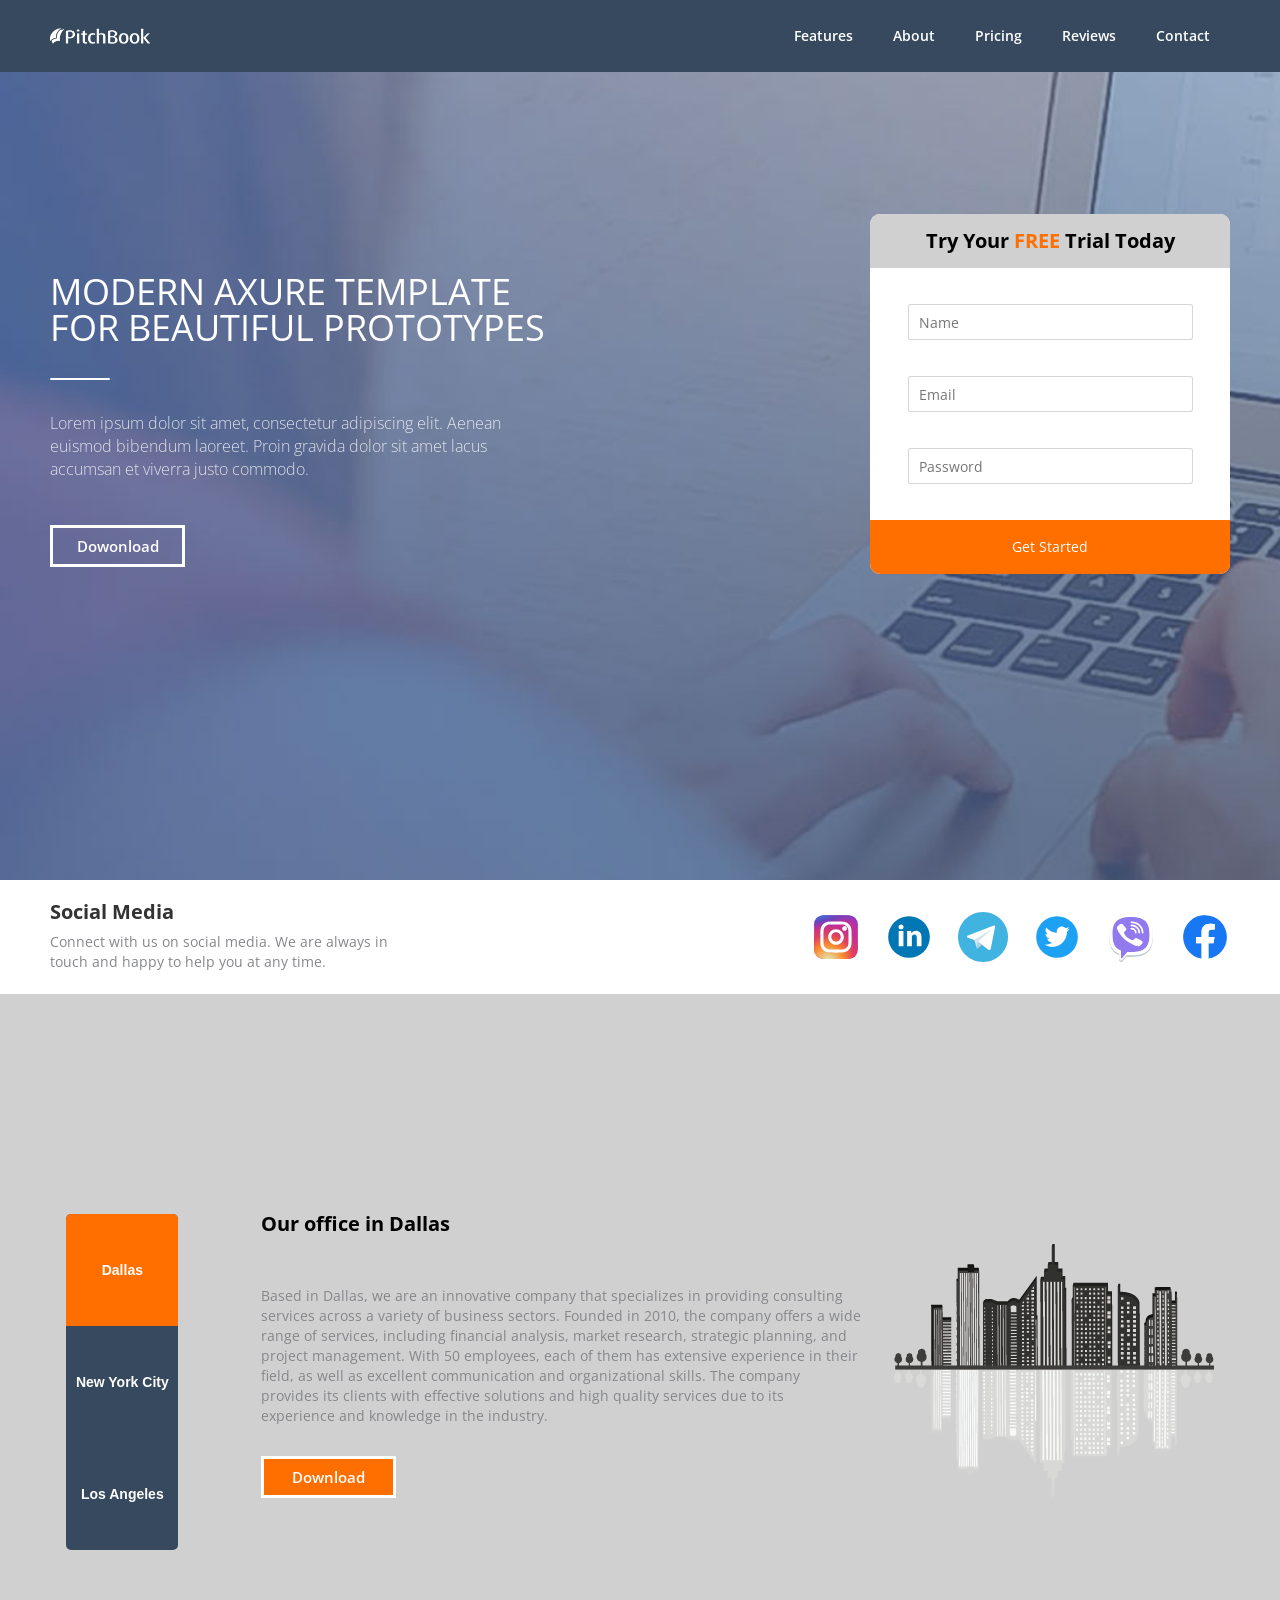
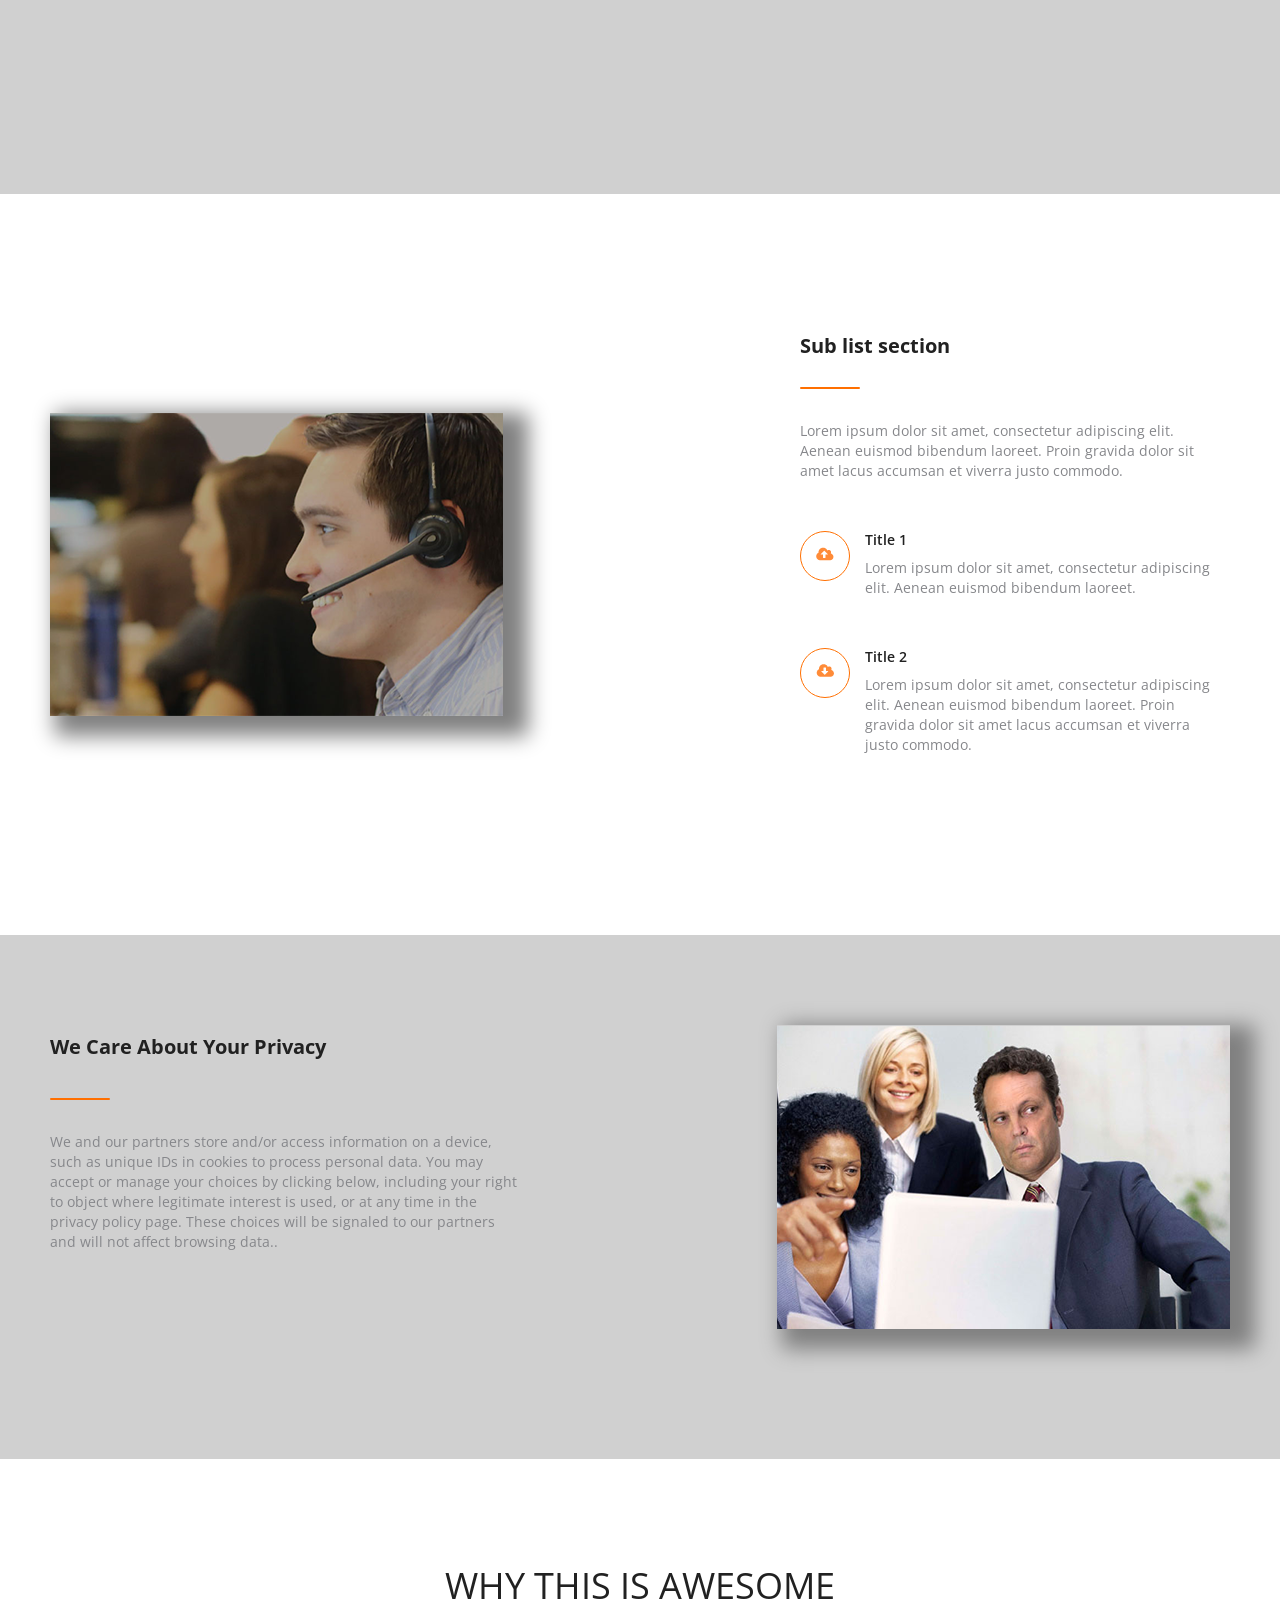
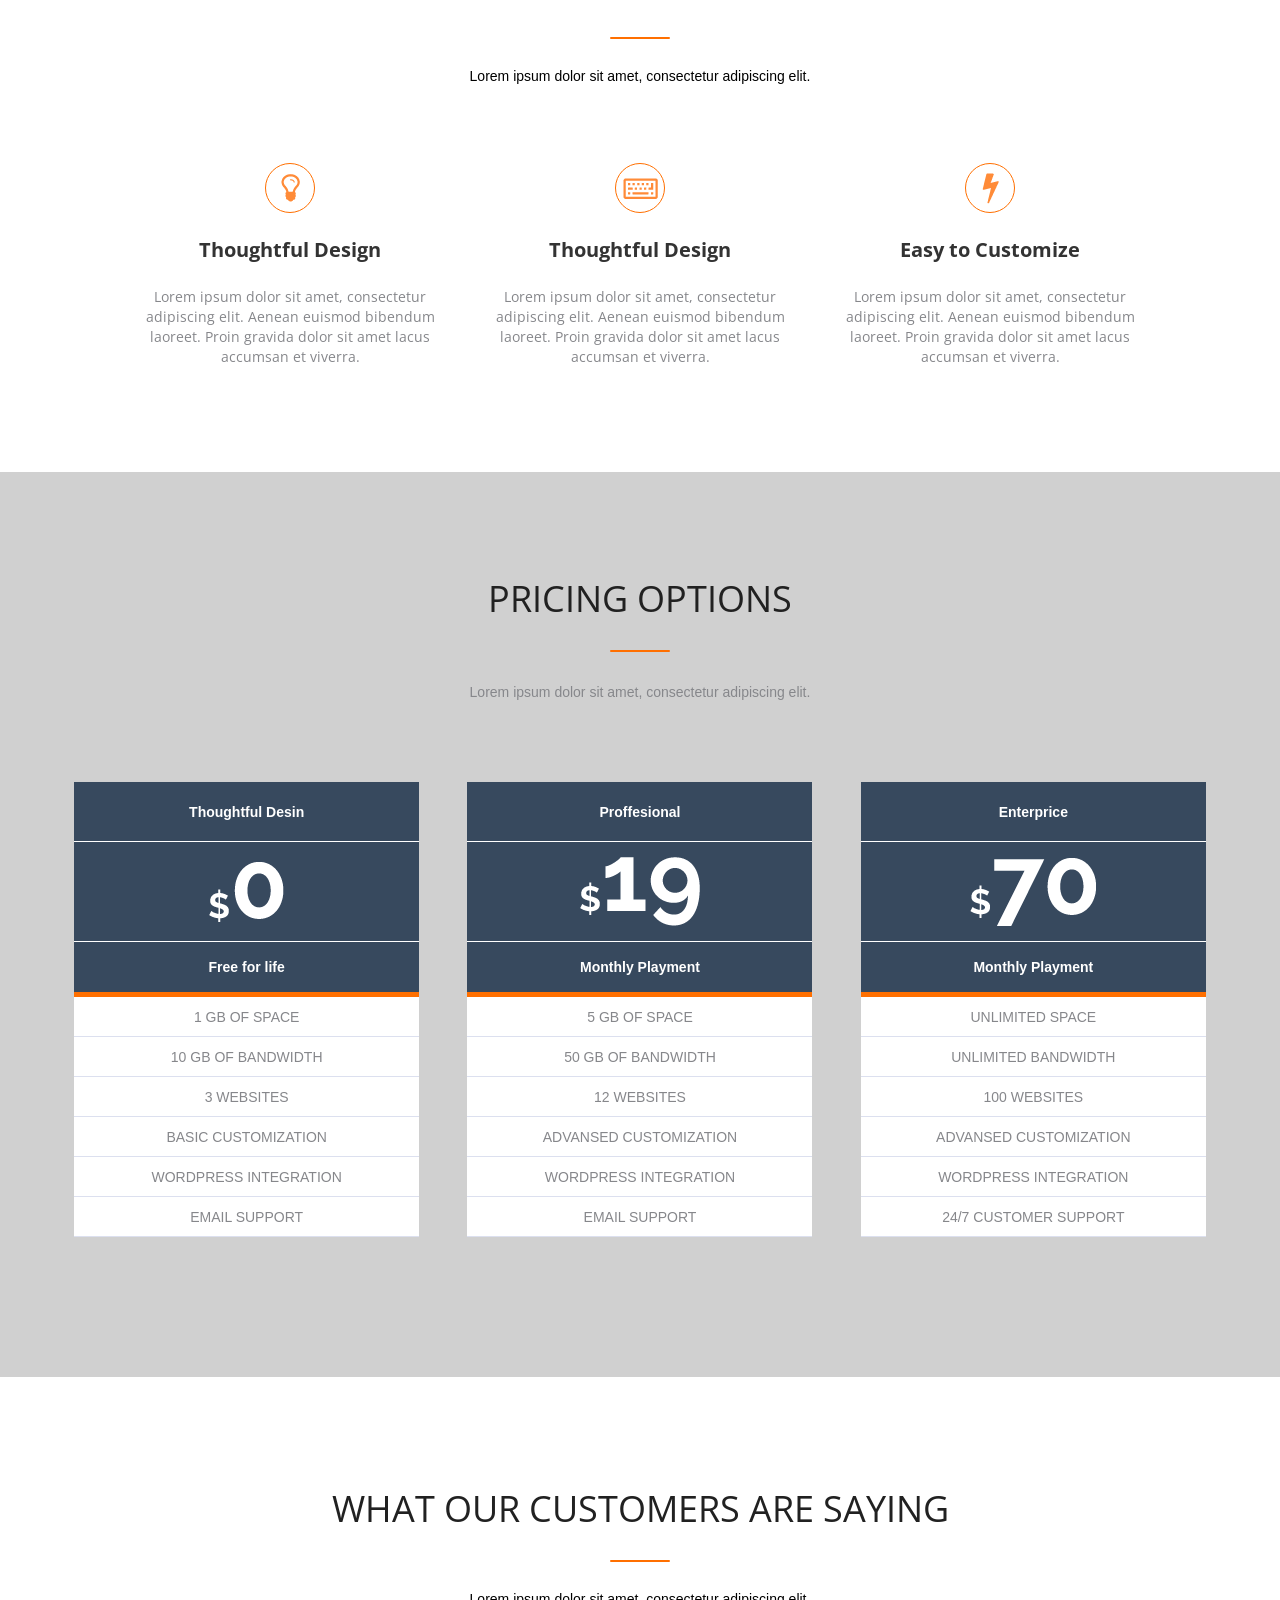
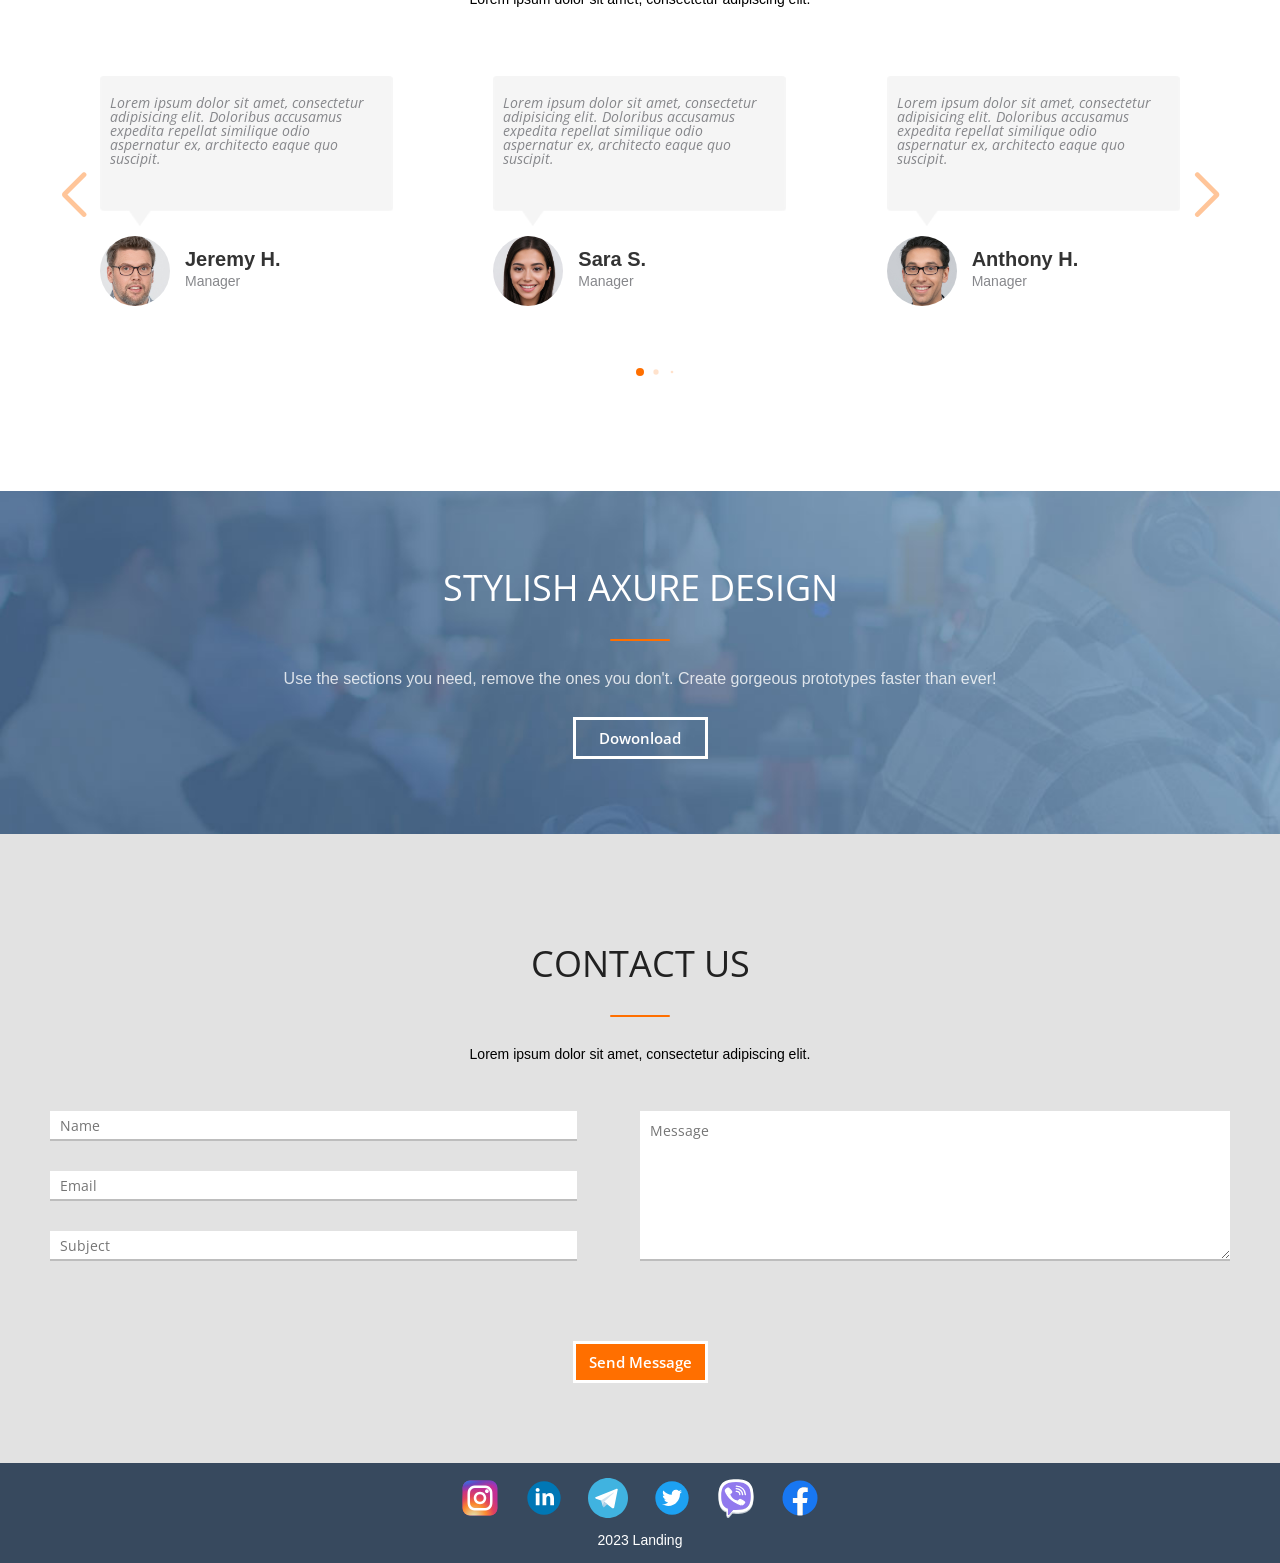
<file: index.html>
<!DOCTYPE html>
<html lang="en">

<head>
  <meta charset="UTF-8">
  <meta http-equiv="X-UA-Compatible" content="IE=edge">
  <meta name="viewport" content="width=device-width, initial-scale=1.0">
  <link rel="stylesheet" href="https://cdn.jsdelivr.net/npm/swiper@8/swiper-bundle.min.css" />
  <link rel="stylesheet" href="css/style.css">
  <title> My landing</title>
</head>


<body>

  <div class="wrapper">
    <div class="content">
      <header class="header">
        <div class="container">
          <div class="header__body">
            <a href="#" class="header__logo">
              <img src="/assets/img/logo@1.5x.png
              " alt="">
            </a>
            <div class="header__burger">
              <span></span>
            </div>
            <nav class="header__menu">
              <ul class="header__list">
                <li>
                  <a href="#features" class="header__link">Features</a>
                </li>
                <li>
                  <a href="#about" class="header__link">About</a>
                </li>
                <li>
                  <a href="#pricing" class="header__link">Pricing</a>
                </li>
                <li>
                  <a href="#reviews" class="header__link">Reviews</a>
                </li>
                <li>
                  <a href="#contact" class="header__link">Contact</a>
                </li>
              </ul>
            </nav>
          </div>
        </div>
      </header>

      <!-- Block 1 inaformation-block -->

      <div class="information-block">
        <div class="container">
          <div class="information-block__row">
            <div class="information-block__box hide-anime">
              <h1 class="information-block__title">MODERN AXURE TEMPLATE
                FOR BEAUTIFUL PROTOTYPES</h1>
              <p class="information-block__line line "></p>
              <p class="information-block__text ">
                Lorem ipsum dolor sit amet, consectetur adipiscing elit. Aenean
                euismod bibendum laoreet. Proin gravida dolor sit amet lacus
                accumsan et viverra justo commodo.</p>
              <div class="information-block__button button">
                <a href="">Dowonload</a>
              </div>
            </div>

            <form class="form-registration hide-anime" action="">
              <h2 class="form-registration__title">Try Your <span>FREE</span> Trial Today</h2>
              <div class="form-registration__group">
                <input type="text" placeholder="Name">
              </div>
              <div class="form-registration__group">
                <input type="text" placeholder="Email">
              </div>
              <div class="form-registration__group">
                <input type="text" placeholder="Password">
              </div>
              <div class="form-registration__button ">
                <a href="">Get Started</a>
              </div>
            </form>

          </div>
        </div>
      </div>


      <!-- Block 2 Social -->

      <div class="social">
        <div class="container">
          <div class="social-block__row">
            <div class="social-block__content hide-anime">
              <h3 class="social-block__title">Social Media</h3>
              <p class="social-block__text">Connect with us on social media. We are always in touch and happy to
                help
                you at any time.</p>
            </div>
            <div class="social-block__icons hide-anime">
              <a class="social-icons__item hide-anime" href=""><img src="assets/img/instagram__01.svg" alt=""></a>
              <a class="social-icons__item hide-anime" href=""><img src="assets/img/linkedin__02.svg" alt=""></a>
              <a class="social-icons__item  hide-anime" href=""><img src="assets/img/telegram__03.svg" alt=""></a>
              <a class="social-icons__item  hide-anime" href=""><img src="assets/img/twitter__04.svg" alt=""></a>
              <a class="social-icons__item  hide-anime" href=""><img src="assets/img/viber__05.svg" alt=""></a>
              <a class="social-icons__item  hide-anime" href=""><img src="assets/img/facebook__06.svg" alt=""></a>
            </div>
          </div>
        </div>
      </div>

      <main>
        <section class="tabs " id="features">
          <div class="container">
            <div class="tabs__row">

              <div class="tabs-switches ">
                <ul class="tabs-switches__list hide-anime">
                  <li data-tab="tab-1" class="tabs-switches__item">Dallas</li>
                  <li data-tab="tab-2" class="tabs-switches__item ">New York City</li>
                  <li data-tab="tab-3" class="tabs-switches__item">Los Angeles</li>
                </ul>
              </div>

              <div id="tab-1" class="tabs-content hide-anime">
                <h3 class="tabs-content__title">Our office in Dallas </h3>
                <p class="tabs-content__text">Based in Dallas, we are an innovative company that specializes in
                  providing consulting services across a variety of business sectors. Founded in 2010, the company
                  offers a wide range of services, including financial analysis, market research, strategic planning,
                  and project management.

                  With 50 employees, each of them has extensive experience in their field, as well as excellent
                  communication and organizational skills. The company provides its clients with effective solutions and
                  high quality services due to its experience and knowledge in the industry.
                </p>
                <div class="tabs-content__button button">Download</div>
              </div>

              <div id="tab-2" class="tabs-content hide-anime  hidden">
                <h3 class="tabs-content__title">Our office in New York City</h3>
                <p class="tabs-content__text">Our New York office is a leading provider of consulting services across a
                  variety of business sectors. Founded in 2012, the company has many years of experience in providing
                  financial analysis, market research, strategic planning and project management services.
                  The company has 100 highly qualified employees from various business sectors, each of whom has
                  extensive experience and knowledge in their field. The company provides its clients with effective and
                  innovative solutions due to the high level of expertise and knowledge of its team.

                  Our company also has a large portfolio of clients, which includes both small and large businesses in
                  various industries such as technology, pharmaceuticals, energy, etc. The company has a good reputation
                  among its clients and peers in the industry, due to its experience and high quality of services.</p>
                <div class="tabs-content__button button">Download</div>
              </div>

              <div id="tab-3" class="tabs-content hide-anime    hidden">
                <h3 class="tabs-content__title">Our office in Los Angeles</h3>
                <p class="tabs-content__text">Based in Los Angeles, we are a leading provider of marketing consulting
                  and market research services. With its experience and professional approach, the company helps clients
                  around the world develop and implement marketing strategies that help them increase profits and
                  improve their competitiveness.


                  The team of the representative office consists of about 150 employees, each of whom has in-depth
                  knowledge of marketing and market research, as well as significant experience in working with various
                  business sectors. In addition, the company has modern tools and technologies for market research and
                  data analysis, which allows it to provide high quality services and thorough data processing for each
                  client.</p>
                <div class="tabs-content__button button">Download</div>
              </div>

              <div class="tabs__image"><img src="/assets/img/image_city.png" alt=""></div>
            </div>
          </div>
        </section>

        <!-- Block 3 About -->

        <section class="about" id="about">
          <div class="container">
            <div class="about__row">
              <img class="about__image" src="/assets/img/about_image.png" alt="">
              <div class="about-content">
                <div class="about-content__info hide-anime">
                  <h3 class="content-info__label">Sub list section</h3>
                  <p class="content-info__line line"></p>
                  <p class="content-info__text">Lorem ipsum dolor sit amet, consectetur adipiscing elit. Aenean
                    euismod bibendum laoreet. Proin gravida dolor sit amet lacus
                    accumsan et viverra justo commodo.</p>

                  <div class="about-box">
                    <div class="about-box__image"><img src="/assets/img/about_up.png" alt=""></div>
                    <div class="about-box__element">
                      <p class="element__label">Title 1</p>
                      <p class="element__text">Lorem ipsum dolor sit amet, consectetur adipiscing elit.
                        Aenean euismod bibendum laoreet.</p>
                    </div>
                  </div>

                  <div class="about-box">
                    <div class="about-box__image"><img src="/assets/img/about_down.png" alt=""></div>
                    <div class="about-box__element">
                      <p class="element__label">Title 2</p>
                      <p class="element__text">Lorem ipsum dolor sit amet, consectetur adipiscing elit.
                        Aenean euismod bibendum laoreet. Proin gravida dolor
                        sit amet lacus accumsan et viverra justo commodo.
                      </p>
                    </div>
                  </div>
                </div>
              </div>
            </div>
          </div>

          <!-- Block 4 Privacy -->

          <div class="privacy">
            <div class="container">
              <div class="privacy__row">
                <div class="privacy-content hide-anime">
                  <h3 class="content__title">We Care About Your Privacy</h3>
                  <p class="content__line line"></p>
                  <p class="content__text">We and our partners store and/or access information on a device, such
                    as unique IDs in cookies to process personal data. You may accept or manage your choices by clicking
                    below, including your right to object where legitimate interest is used, or at any time in the
                    privacy policy page. These choices will be signaled to our partners and will not affect browsing
                    data..</p>
                </div>
                <img class="privacy__image " src="/assets/img/privacy__image.png" alt="">
              </div>
            </div>
          </div>

          <!-- Block 5 Awesome -->

          <div class="awesome">
            <div class="container">

              <div class="awesome__header head hide-anime ">
                <h2 class="awesome__title title">WHY THIS IS AWESOME</h2>
                <p class="awesome__line line"></p>
                <p class="awesome__text">Lorem ipsum dolor sit amet, consectetur adipiscing elit.</p>
              </div>

              <div class="awesome__row">

                <div class="awesome__column">
                  <div class="item-awesome">
                    <div class="item-awesome__icon"><img src="/assets/img/awesome_lamp_01.png" alt=""></div>
                    <h2 class="item-awesome__title">Thoughtful Design</h2>
                    <p class="item-awesome__text">Lorem ipsum dolor sit amet, consectetur adipiscing
                      elit. Aenean euismod bibendum laoreet. Proin gravida
                      dolor sit amet lacus accumsan et viverra.</p>
                  </div>
                </div>

                <div class="awesome__column">
                  <div class="item-awesome">
                    <div class="item-awesome__icon"><img src="/assets/img/awesome_keyboard_02.png" alt=""></div>

                    <h2 class="item-awesome__title">Thoughtful Design</h2>
                    <p class="item-awesome__text">Lorem ipsum dolor sit amet, consectetur adipiscing
                      elit. Aenean euismod bibendum laoreet. Proin gravida
                      dolor sit amet lacus accumsan et viverra.</p>
                  </div>
                </div>

                <div class="awesome__column">
                  <div class="item-awesome">
                    <div class="item-awesome__icon"><img src="/assets/img/awesome_zipper_03.png" alt=""></div>
                    <h2 class="item-awesome__title">Easy to Customize</h2>
                    <p class="item-awesome__text">Lorem ipsum dolor sit amet, consectetur adipiscing
                      elit. Aenean euismod bibendum laoreet. Proin gravida
                      dolor sit amet lacus accumsan et viverra.</p>
                  </div>
                </div>
              </div>
            </div>
          </div>

          <!-- Block 6 Pricing -->

          <section id="pricing">
            <div class="pricing">
              <div class="container">

                <div class="pricing__header head hide-anime">
                  <h2 class="pricing__title title">PRICING OPTIONS</h2>
                  <p class="pricing__line line "></p>
                  <p class="pricing__text">Lorem ipsum dolor sit amet, consectetur adipiscing elit.</p>
                </div>

                <div class="pricing__row">

                  <div class="pricing__column">
                    <div class="item-pricing">
                      <h2 class="item-pricing__title">Thoughtful Desin</h2>
                      <div class="item-pricing__icon"><img src="/assets/img/prising_01.png" alt=""></div>
                      <p class="item-pricing__label">Free for life</p>
                      <p class="item-pricing__sublabel">OUR MOST POPULAR</p>
                      <ul class="item-pricing__list">
                        <li>1 gb of space</li>
                        <li>10 gb of bandwidth</li>
                        <li>3 websites</li>
                        <li>Basic Customization</li>
                        <li>wordpress integration</li>
                        <li>email support</li>
                      </ul>
                    </div>
                  </div>

                  <div class="pricing__column">
                    <div class="item-pricing">
                      <h2 class="item-pricing__title">Proffesional</h2>
                      <div class="item-pricing__icon"><img src="/assets/img/pricing_02.png" alt=""></div>
                      <p class="item-pricing__label">Monthly Playment</p>
                      <p class="item-pricing__sublabel">OUR MOST POPULAR</p>
                      <ul class="item-pricing__list">
                        <li>5 gb of space</li>
                        <li>50 gb of bandwidth</li>
                        <li>12 websites</li>
                        <li>Advansed Customization</li>
                        <li>wordpress integration</li>
                        <li>email support</li>
                      </ul>
                    </div>
                  </div>

                  <div class="pricing__column">
                    <div class="item-pricing">
                      <h2 class="item-pricing__title">Enterprice</h2>
                      <div class="item-pricing__icon"><img src="/assets/img/pricing_03.png" alt=""></div>
                      <p class="item-pricing__label">Monthly Playment</p>
                      <p class="item-pricing__sublabel">OUR MOST POPULAR</p>
                      <ul class="item-pricing__list">
                        <li>unlimited space</li>
                        <li>unlimited bandwidth</li>
                        <li>100 websites</li>
                        <li>Advansed Customization</li>
                        <li>wordpress integration</li>
                        <li>24/7 customer support</li>
                      </ul>
                    </div>
                  </div>

                </div>
              </div>
            </div>

          </section>


          <!-- Block 7 Customers -->
          <section id="reviews">
            <div class="customers">
              <div class="container">
                <div class="customers__header head hide-anime">
                  <h2 class="customers__title title">WHAT OUR CUSTOMERS ARE SAYING</h2>
                  <p class="customers__line line "></p>
                  <p class="customers__text">Lorem ipsum dolor sit amet, consectetur adipiscing elit.</p>
                </div>
                <!-- Slider main container -->
                <div class="swiper">
                  <!-- Additional required wrapper -->
                  <div class="swiper-wrapper">
                    <!-- Slides -->
                    <div class="swiper-slide">

                      <!-- Slider 1 -->

                      <div class="customers__column">
                        <div class="item-customers">
                          <p class="item-customers__label">Lorem ipsum dolor sit amet,
                            consectetur adipisicing elit. Doloribus
                            accusamus expedita repellat similique
                            odio aspernatur ex, architecto eaque
                            quo suscipit.</p>
                          <div class="customers-info">
                            <div class="customers-info__icon"><img src="/assets/img/men_1.jpg" alt=""></div>
                            <ul class="customers-about">
                              <li class="customers-about__name">Jeremy H.</li>
                              <li class="customers-about__proffesion">Manager</li>
                            </ul>
                          </div>
                        </div>
                      </div>

                    </div>

                    <!-- Slider 2 -->

                    <div class="swiper-slide">

                      <div class="customers__column">
                        <div class="item-customers">
                          <p class="item-customers__label">Lorem ipsum dolor sit amet,
                            consectetur adipisicing elit. Doloribus
                            accusamus expedita repellat similique
                            odio aspernatur ex, architecto eaque
                            quo suscipit.</p>
                          <div class="customers-info">
                            <div class="customers-info__icon"><img src="/assets/img/women_1.jpg" alt=""></div>
                            <ul class="customers-about">
                              <li class="customers-about__name">Sara S.</li>
                              <li class="customers-about__proffesion">Manager</li>
                            </ul>
                          </div>
                        </div>
                      </div>

                    </div>

                    <!-- Slider 3 -->

                    <div class="swiper-slide">
                      <div class="customers__column">
                        <div class="item-customers">
                          <p class="item-customers__label">Lorem ipsum dolor sit amet,
                            consectetur adipisicing elit. Doloribus
                            accusamus expedita repellat similique
                            odio aspernatur ex, architecto eaque
                            quo suscipit.
                          </p>
                          <div class="customers-info">
                            <div class="customers-info__icon"><img src="/assets/img/men_2.jpg" alt=""></div>
                            <ul class="customers-about">
                              <li class="customers-about__name">Anthony H.</li>
                              <li class="customers-about__proffesion">Manager</li>
                            </ul>
                          </div>
                        </div>
                      </div>
                    </div>

                    <!-- Slider 4 -->
                    <div class="swiper-slide">
                      <div class="customers__column">
                        <div class="item-customers">
                          <p class="item-customers__label">Lorem ipsum dolor sit amet,
                            consectetur adipisicing elit. Doloribus
                            accusamus expedita repellat similique
                            odio aspernatur ex, architecto eaque
                            quo suscipit.</p>
                          <div class="customers-info">
                            <div class="customers-info__icon"><img src="/assets/img/women_2.jpg" alt=""></div>
                            <ul class="customers-about">
                              <li class="customers-about__name">Anna M.</li>
                              <li class="customers-about__proffesion">Manager</li>
                            </ul>
                          </div>
                        </div>
                      </div>
                    </div>

                  </div>
                  <!-- If we need pagination -->
                  <div class="swiper-pagination"></div>

                  <!-- If we need navigation buttons -->
                  <div class="swiper-button-prev"></div>
                  <div class="swiper-button-next"></div>

                  <!-- If we need scrollbar -->
                  <!-- !!Скролл отключен -->
                  <!-- <div class="swiper-scrollbar"></div> -->
                </div>

              </div>
            </div>

            <!-- Block 9 Stylish -->
            <div class="stylish">

              <div class="container">
                <div class="stylish__header head hide-anime">
                  <h2 class="stylish__title title">STYLISH AXURE DESIGN</h2>
                  <p class="stylish__line line "></p>
                  <p class="stylish__text">Use the sections you need, remove the ones you don't. Create gorgeous
                    prototypes faster than ever!</p>
                </div>
                <div class="stylish__button button">
                  <a href="">Dowonload</a>
                </div>

              </div>
            </div>
          </section>

          <!--Block 10 Contact-->

          <section id="contact">

            <div class="contact">
              <div class="container">
                <div class="contact__header head hide-anime">
                  <h2 class="contact__title title">CONTACT US</h2>
                  <p class="contact__line line "></p>
                  <p class="contact__text">Lorem ipsum dolor sit amet, consectetur adipiscing elit.</p>
                </div>
                <div class="rewiews">
                  <div class="rewiews__row">

                    <form class="rewiews-registration" action="">
                      <div class="rewiews-registration__group"><input type="text" placeholder="Name"></div>
                      <div class="rewiews-registration__group"><input type="text" placeholder="Email"></div>
                      <div class="rewiews-registration__group"><input type="text" placeholder="Subject"></div>
                    </form>

                    <textarea class="reviews__message" name="" placeholder="Message"></textarea>

                  </div>
                </div>
                <div class="contact__button button">
                  <a href="">Send Message</a>
                </div>
              </div>
            </div>
          </section>
      </main>

      <!-- content -->
    </div>

    <!-- Footer -->
    <footer class="footer">
      <div class="footer__row">
        <div class="footer-icons hide-anime">
          <a class="footer-icons__item" href=""><img src="assets/img/instagram__01.svg" alt=""></a>
          <a class="footer-icons__item" href=""><img src="assets/img/linkedin__02.svg" alt=""></a>
          <a class="footer-icons__item" href=""><img src="assets/img/telegram__03.svg" alt=""></a>
          <a class="footer-icons__item" href=""><img src="assets/img/twitter__04.svg" alt=""></a>
          <a class="footer-icons__item" href=""><img src="assets/img/viber__05.svg" alt=""></a>
          <a class="footer-icons__item" href=""><img src="assets/img/facebook__06.svg" alt=""></a>
        </div>

      </div>
      <div class="footer__text">
        <span>2023 Landing</span>
      </div>

    </footer>
    <!-- Wrapper -->
  </div>

  <script src="https://cdn.jsdelivr.net/npm/swiper@8/swiper-bundle.min.js"></script>
  <script src="jquery.js"></script>
  <script src="app.js"></script>

</body>

</html>
</file>
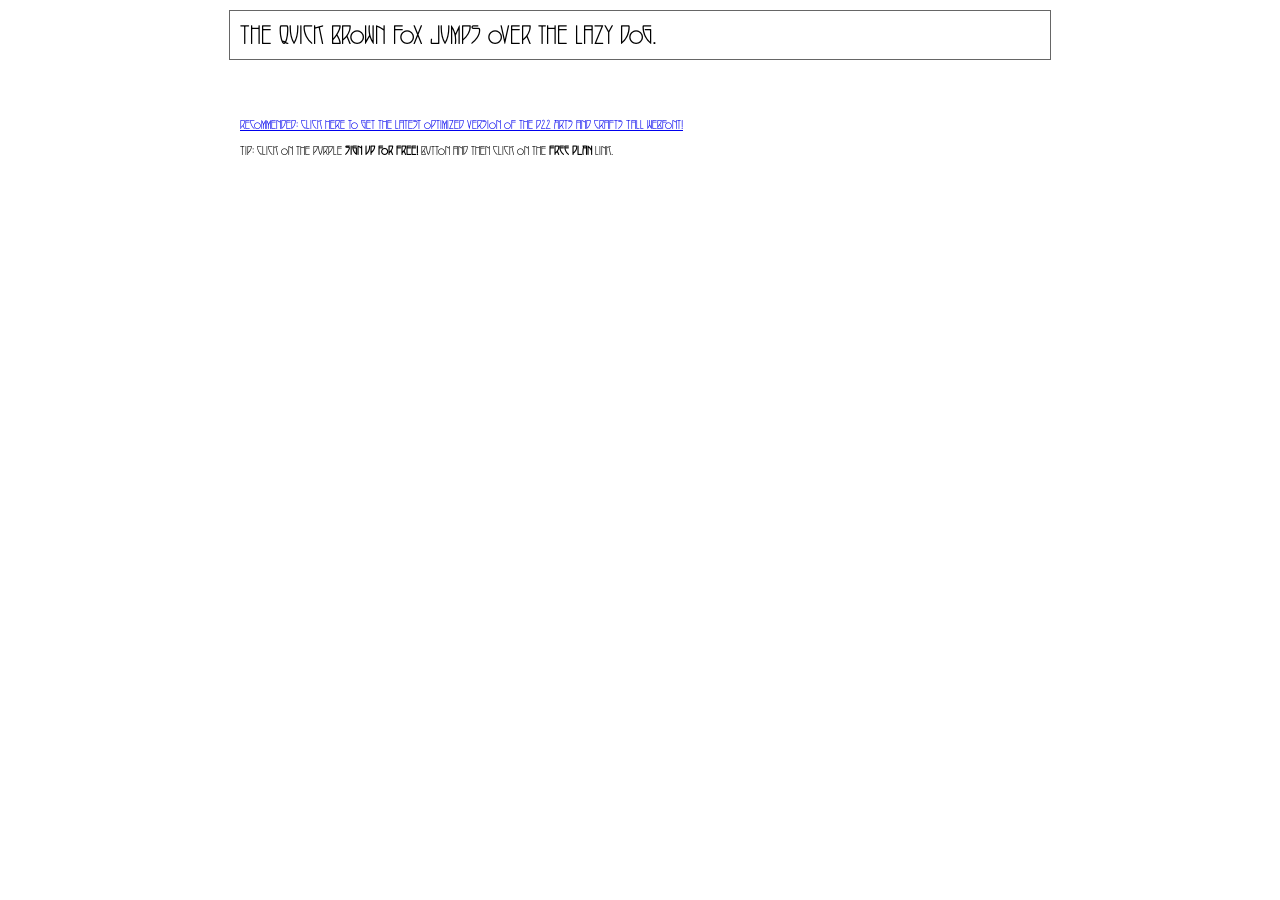
<file: fonts/P22 Arts and Crafts Tall/demo.html>
<!DOCTYPE html PUBLIC "-//W3C//DTD XHTML 1.0 Transitional//EN" "http://www.w3.org/TR/xhtml1/DTD/xhtml1-transitional.dtd">
<html xmlns="http://www.w3.org/1999/xhtml">
<head>
	<meta http-equiv="Content-Type" content="text/html; charset=utf-8" />
	<title>@font-face Demo</title>
	<link rel="stylesheet" href="fonts.css" type="text/css" charset="utf-8" />
	<style type="text/css">
	body {
		background-color:white;
		font-family:Verdana,Tahoma,Arial,Sans-Serif;
		color:black;
		font-size:12px;
	}

	.demo
	{
		font-family:'Conv_P22 Arts and Crafts Tall',Sans-Serif;
		width:800px;
		margin:10px auto;
		text-align:left;
		border:1px solid #666;
		padding:10px;
	}

	.hint
	{
		font-family:'Conv_P22 Arts and Crafts Tall',Sans-Serif;
		width:800px;
		margin:10px auto;
		text-align:left;
		border:1px;
		padding:10px;
	}
	</style>
</head>
<body>
	<div class="demo" style="font-size:25px">
		The quick brown fox jumps over the lazy dog.
	</div>


	<br>
	<br>
	<div class="hint">
		<a href="http://www.fonts.com/font/p22/p22-arts-and-crafts/tall/web-font?SiteId=64">Recommended: Click here to get the latest optimized version of the P22 Arts and Crafts Tall webfont!</a><br /><br />
		Tip: Click on the purple <strong>Sign Up for Free!</strong> button and then click on the <strong>FREE PLAN</strong> link.
	</div>
</body>
</html>
</file>
<file: css/style.css>
@charset "UTF-8";
@import url("https://fonts.googleapis.com/css2?family=PT+Sans:ital,wght@0,400;0,700;1,400&display=swap");
@import url("https://fonts.googleapis.com/css2?family=Open+Sans:wght@400;500;600;700&display=swap");
@import url("https://fonts.googleapis.com/css2?family=Open+Sans:wght@400;500;600;700&display=swap");
/* ОБНУЛЯЮЩИЙ СТИЛЬ!!!!*/
* {
  padding: 0;
  margin: 0;
  border: 0;
}

*,
*:before,
*:after {
  -webkit-box-sizing: border-box;
  box-sizing: border-box;
}

:focus,
:active {
  outline: none;
}

a:focus,
a:active {
  outline: none;
}

nav,
footer,
header,
aside {
  display: block;
}

html,
body {
  height: 100%;
  width: 100%;
  font-size: 100%;
  line-height: 1;
  font-size: 14px;
  -ms-text-size-adjust: 100%;
  -moz-text-size-adjust: 100%;
  -webkit-text-size-adjust: 100%;
}

input,
button,
textarea {
  font-family: inherit;
}

input::-ms-clear {
  display: none;
}

button {
  cursor: pointer;
}

button::-moz-focus-inner {
  padding: 0;
  margin: 0;
}

a,
a:visited {
  text-decoration: none;
}

a:hover {
  text-decoration: none;
}

ul li {
  list-style: none;
}

li {
  list-style: none;
}

img {
  vertical-align: top;
}

h1,
h2,
h3,
h4,
h5,
h6 {
  font-size: inherit;
  font-weight: 400;
}

/*----------------------------------*/
body {
  font-family: Arial, Helvetica, sans-serif;
}

.wrapper {
  min-height: 100%;
  overflow: hidden;
  display: -webkit-box;
  display: -ms-flexbox;
  display: flex;
  -webkit-box-orient: vertical;
  -webkit-box-direction: normal;
      -ms-flex-direction: column;
          flex-direction: column;
}

.content {
  -webkit-box-flex: 1;
      -ms-flex: 1 1 auto;
          flex: 1 1 auto;
}

.header::before {
  content: "";
  position: absolute;
  top: 0;
  left: 0;
  width: 100%;
  height: 100%;
  background-color: #37495e;
  z-index: 2;
}

.header {
  position: fixed;
  width: 100%;
  top: 0;
  left: 0;
  z-index: 50;
}

.container {
  max-width: 1200px;
  margin: 0 auto;
  padding: 0px 10px;
}
@media all and (max-width: 1200px) {
  .container {
    max-width: 970px;
  }
}
@media all and (max-width: 992px) {
  .container {
    max-width: 750px;
  }
}
@media all and (max-width: 767px) {
  .container {
    max-width: none;
  }
}

/*-----------------------Header-------------- */
.header__body {
  position: relative;
  display: -webkit-box;
  display: -ms-flexbox;
  display: flex;
  -webkit-box-pack: justify;
      -ms-flex-pack: justify;
          justify-content: space-between;
  height: 72px;
  -webkit-box-align: center;
      -ms-flex-align: center;
          align-items: center;
}
.header__logo {
  -webkit-box-flex: 0;
      -ms-flex: 0 0 100px;
          flex: 0 0 100px;
  overflow: hidden;
  position: relative;
  z-index: 3;
  color: white;
  font-size: 16px;
  font-weight: 600;
}
.header__logo img {
  max-width: 100%;
  display: block;
}
.header__burger {
  display: none;
}
.header__list {
  display: -webkit-box;
  display: -ms-flexbox;
  display: flex;
  position: relative;
  z-index: 2;
}
.header__list li {
  margin: 0px 0px 0px 0px;
}
.header__link {
  color: white;
  font-size: 14px;
  text-decoration: none;
  padding: 28px 20px 28px 20px;
  font-family: "Open Sans";
  font-weight: 600;
}
.header__link:hover {
  background-color: rgb(255, 111, 0);
  -webkit-transition: all 0.5s ease 0s;
  transition: all 0.5s ease 0s;
}

@media (max-width: 760px) {
  body.lock {
    overflow: hidden;
  }
  .header__logo {
    -webkit-box-flex: 0;
        -ms-flex: 0 0 100px;
            flex: 0 0 100px;
  }
  .header__body {
    height: 50px;
  }
  .header__burger {
    display: block;
    position: relative;
    width: 30px;
    height: 20px;
    position: relative;
    z-index: 3;
  }
  .header__burger span {
    position: absolute;
    background-color: white;
    left: 0;
    width: 100%;
    height: 2px;
    top: 9px;
    -webkit-transition: all 0.5s ease 0s;
    transition: all 0.5s ease 0s;
  }
  .header__burger::before, .header__burger::after {
    content: "";
    background-color: white;
    position: absolute;
    width: 100%;
    height: 2px;
    left: 0;
    -webkit-transition: all 0.2s ease 0s;
    transition: all 0.2s ease 0s;
  }
  .header__burger::before {
    top: 0;
  }
  .header__burger::after {
    bottom: 0;
  }
  .header__burger.active span {
    -webkit-transform: scale(0);
            transform: scale(0);
  }
  .header__burger.active::before {
    -webkit-transform: rotate(45deg);
            transform: rotate(45deg);
    top: 9px;
  }
  .header__burger.active::after {
    -webkit-transform: rotate(-45deg);
            transform: rotate(-45deg);
    bottom: 9px;
  }
  .header__menu {
    position: fixed;
    top: -100%;
    left: 0;
    width: 100%;
    height: 100%;
    overflow: auto;
    -webkit-transition: all 0.5s ease 0s;
    transition: all 0.5s ease 0s;
    background-color: rgba(0, 0, 0, 0.767);
    padding: 70px 10px 20px 10px;
  }
  .header__menu.active {
    top: 0;
  }
  .header__list {
    display: block;
  }
  .header__list li {
    margin: 0px 0px 30px 0px;
  }
  .header__link {
    font-size: 27px;
    cursor: none;
  }
  .header__link:hover {
    background: none;
    text-decoration: underline;
  }
}
/*--------------------------------------------------------------*/
.line {
  width: 60px;
  height: 2px;
  border-radius: 1px;
  margin: 0px 0px 32px 0px;
}

.button {
  font-size: 15px;
  color: white;
  font-weight: 600;
  font-family: "Open Sans";
  border: 3px solid white;
  width: 135px;
  height: 42px;
  display: block;
  display: -webkit-box;
  display: -ms-flexbox;
  display: flex;
  -webkit-box-pack: center;
      -ms-flex-pack: center;
          justify-content: center;
  -webkit-box-align: center;
      -ms-flex-align: center;
          align-items: center;
}
.button a {
  color: white;
}

/*-----------------------Block 2-------------- */
/*-----------------------Inaformation block-------------- */
.information-block {
  padding: 274px 0px 246px 0px;
  background: url("/assets/img/Header_Panel — копия.png") 0 0/cover no-repeat;
  color: black;
  font-family: "Open Sans", sans-serif;
}
.information-block__row {
  display: -webkit-box;
  display: -ms-flexbox;
  display: flex;
  -webkit-box-pack: justify;
      -ms-flex-pack: justify;
          justify-content: space-between;
  -ms-flex-wrap: wrap;
      flex-wrap: wrap;
}
.information-block__title {
  max-width: 527px;
  font-size: 36px;
  margin: 0px 0px 32px 0px;
  color: white;
}
.information-block__box.hide-anime {
  opacity: 0;
  -webkit-transition: all 1s;
  transition: all 1s;
  -webkit-transform: translateY(-30%);
          transform: translateY(-30%);
}
.information-block__box.show-anime {
  opacity: 1;
  -webkit-filter: blur(0);
          filter: blur(0);
  -webkit-transform: translateY(0);
          transform: translateY(0);
}
.information-block__line {
  background-color: white;
}
.information-block__text {
  opacity: 0.8;
  font-size: 16px;
  line-height: 23px;
  color: white;
  font-weight: 100;
  max-width: 461px;
  margin: 0px 0px 44px 0px;
  font-family: "Open Sans", sans-serif;
}
.information-block__button:hover {
  -webkit-transition: all 0.5s ease 0s;
  transition: all 0.5s ease 0s;
  background-color: rgb(255, 111, 0);
}

@media all and (max-width: 992px) {
  .information-block {
    padding: 120px 0px 100px 0px;
    text-align: center;
  }
  .information-block__row {
    display: -webkit-box;
    display: -ms-flexbox;
    display: flex;
    -webkit-box-pack: center;
        -ms-flex-pack: center;
            justify-content: center;
  }
  .information-block__box {
    margin: 0px 0px 120px 0px;
  }
  .information-block__title {
    font-size: 22px;
  }
  .information-block__line {
    margin: 0 auto;
    position: relative;
    bottom: 15px;
  }
  .information-block__text {
    margin: 0 auto;
  }
  .information-block__button {
    position: relative;
    top: 20px;
    margin: 0 auto;
  }
}
.form-registration {
  border-radius: 10px;
  width: 360px;
  height: 360px;
  background-color: white;
  position: relative;
  bottom: 60px;
}
.form-registration.hide-anime {
  opacity: 0;
  -webkit-transition: all 2s;
  transition: all 2s;
  -webkit-transform: translateY(30%);
          transform: translateY(30%);
}
.form-registration.show-anime {
  opacity: 1;
  -webkit-filter: blur(0);
          filter: blur(0);
  -webkit-transform: translateY(0);
          transform: translateY(0);
}
.form-registration__title {
  display: -webkit-box;
  display: -ms-flexbox;
  display: flex;
  -webkit-box-pack: center;
      -ms-flex-pack: center;
          justify-content: center;
  -webkit-box-align: center;
      -ms-flex-align: center;
          align-items: center;
  height: 54px;
  font-size: 20px;
  color: black;
  font-weight: 700;
  font-family: "Open Sans";
  margin: 0px 0px 36px 0px;
  background-color: rgb(208, 208, 208);
  border-radius: 10px 10px 0px 0px;
}
.form-registration__title span {
  color: rgb(255, 111, 0);
  margin: 0px 5px 0px 5px;
}
.form-registration__group {
  display: -webkit-box;
  display: -ms-flexbox;
  display: flex;
  -webkit-box-pack: center;
      -ms-flex-pack: center;
          justify-content: center;
  background-color: white;
}
.form-registration__group input {
  font-size: 14px;
  width: 285px;
  height: 36px;
  margin: 0px 0px 36px 0px;
  padding: 0px 0px 0px 10px;
  border: 1px solid rgba(0, 0, 1, 0.16);
  border-radius: 3px;
}
.form-registration__group input:focus {
  -webkit-box-shadow: 8px 5px 8px 5px grey;
          box-shadow: 8px 5px 8px 5px grey;
}
.form-registration__button {
  height: 54px;
  display: -webkit-box;
  display: -ms-flexbox;
  display: flex;
  -webkit-box-pack: center;
      -ms-flex-pack: center;
          justify-content: center;
  -webkit-box-align: center;
      -ms-flex-align: center;
          align-items: center;
  background-color: rgb(255, 111, 0);
  border-radius: 0px 0px 10px 10px;
}
.form-registration__button a {
  color: white;
}
.form-registration__button:hover {
  -webkit-transition: all 0.5s ease 0s;
  transition: all 0.5s ease 0s;
  background-color: #619ee3;
}

/*-----------------------Block 2-------------- */
/*-----------------------Social-------------- */
.social {
  padding: 22px 0px 22px 0px;
}

.social-block__row {
  display: -webkit-box;
  display: -ms-flexbox;
  display: flex;
  -webkit-box-pack: justify;
      -ms-flex-pack: justify;
          justify-content: space-between;
  -webkit-box-align: center;
      -ms-flex-align: center;
          align-items: center;
  -ms-flex-wrap: wrap;
      flex-wrap: wrap;
}
@media all and (max-width: 992px) {
  .social-block__row {
    display: -webkit-box;
    display: -ms-flexbox;
    display: flex;
    -webkit-box-pack: center;
        -ms-flex-pack: center;
            justify-content: center;
  }
}
.social-block__content.hide-anime {
  opacity: 0;
  -webkit-transition: all 2s;
  transition: all 2s;
  -webkit-transform: translateX(-30%);
          transform: translateX(-30%);
}
.social-block__content.show-anime {
  opacity: 1;
  -webkit-filter: blur(0);
          filter: blur(0);
  -webkit-transform: translateX(0);
          transform: translateX(0);
}
@media all and (max-width: 992px) {
  .social-block__content {
    text-align: center;
    margin: 0px 0px 20px 0px;
  }
}
.social-block__title {
  font-size: 20px;
  color: #333333;
  font-weight: 700;
  font-family: "Open Sans";
  margin: 0px 0px 10px 0px;
}
.social-block__text {
  max-width: 360px;
  font-size: 14px;
  line-height: 20px;
  color: #86878b;
  font-weight: 400;
  font-family: "Open Sans";
}
.social-block__icons.hide-anime {
  opacity: 0;
  -webkit-transition: all 2s;
  transition: all 2s;
  -webkit-transform: translateX(30%);
          transform: translateX(30%);
}
.social-block__icons.show-anime {
  opacity: 1;
  -webkit-filter: blur(0);
          filter: blur(0);
  -webkit-transform: translateX(0);
          transform: translateX(0);
}

.social-icons__item {
  margin: 0px 0px 0px 20px;
}
.social-icons__item img:hover {
  -webkit-transform: scale(1.3);
          transform: scale(1.3);
}
.social-icons__item.hide-anime {
  opacity: 0;
  -webkit-transition: all 1s;
  transition: all 1s;
  -webkit-transform: translateX(100%);
          transform: translateX(100%);
}
.social-icons__item.show-anime {
  opacity: 1;
  -webkit-filter: blur(0);
          filter: blur(0);
  -webkit-transform: translateX(0);
          transform: translateX(0);
}
.social-icons__item:nth-child(1) {
  -webkit-transition-delay: 100ms;
          transition-delay: 100ms;
}
.social-icons__item:nth-child(2) {
  -webkit-transition-delay: 200ms;
          transition-delay: 200ms;
}
.social-icons__item:nth-child(3) {
  -webkit-transition-delay: 300ms;
          transition-delay: 300ms;
}
.social-icons__item:nth-child(4) {
  -webkit-transition-delay: 400ms;
          transition-delay: 400ms;
}
.social-icons__item:nth-child(5) {
  -webkit-transition-delay: 500ms;
          transition-delay: 500ms;
}
.social-icons__item:nth-child(6) {
  -webkit-transition-delay: 600ms;
          transition-delay: 600ms;
}
@media all and (max-width: 768px) {
  .social-icons__item {
    margin: 0;
  }
}
@media all and (max-width: 340px) {
  .social-icons__item:last-child {
    display: none;
  }
}
.social-icons__item img {
  max-width: 100%;
  width: 50px;
  height: 50px;
}

/*-----------------------Block 3-------------- */
/*-----------------------Tabs-------------- */
.tabs {
  padding: 220px 0px 244px 0px;
  background-color: rgb(208, 208, 208);
}
@media all and (max-width: 992px) {
  .tabs {
    padding: 50px 0px 100px 0px;
  }
}
@media all and (max-width: 1200px) {
  .tabs {
    width: 100%;
  }
}
.tabs__row {
  display: -webkit-box;
  display: -ms-flexbox;
  display: flex;
  -ms-flex-pack: distribute;
      justify-content: space-around;
  -ms-flex-wrap: nowrap;
      flex-wrap: nowrap;
}
@media all and (max-width: 992px) {
  .tabs__row {
    padding: 50px 0px 100px 0px;
    display: -webkit-box;
    display: -ms-flexbox;
    display: flex;
    -ms-flex-wrap: wrap;
        flex-wrap: wrap;
  }
}

.tabs-switches {
  margin: 0px 50px 0px 0px;
}
@media all and (max-width: 992px) {
  .tabs-switches {
    margin: 0 auto;
  }
}
.tabs-switches__list {
  background-color: #37495e;
  color: white;
  border-radius: 5px 5px 5px 5px;
}
.tabs-switches__list.hide-anime {
  opacity: 0;
  -webkit-transition: all 2s;
  transition: all 2s;
  -webkit-transform: translateY(30%);
          transform: translateY(30%);
}
.tabs-switches__list.show-anime {
  opacity: 1;
  -webkit-filter: blur(0);
          filter: blur(0);
  -webkit-transform: translatey(0);
          transform: translatey(0);
}
@media all and (max-width: 992px) {
  .tabs-switches__list {
    display: -webkit-box;
    display: -ms-flexbox;
    display: flex;
    margin: 0px 0px 30px 0px;
  }
  .tabs-switches__list.hide-anime {
    opacity: 0;
    -webkit-transition: all 2s;
    transition: all 2s;
    -webkit-transform: translateX(-30%);
            transform: translateX(-30%);
  }
  .tabs-switches__list.show-anime {
    opacity: 1;
    -webkit-filter: blur(0);
            filter: blur(0);
    -webkit-transform: translateX(0);
            transform: translateX(0);
  }
}
@media all and (max-width: 330px) {
  .tabs-switches__list {
    display: -webkit-box;
    display: -ms-flexbox;
    display: flex;
    margin: 0px 0px 30px 0px;
    width: 300px;
  }
}
.tabs-switches__item {
  display: -webkit-box;
  display: -ms-flexbox;
  display: flex;
  -webkit-box-pack: center;
      -ms-flex-pack: center;
          justify-content: center;
  -webkit-box-align: center;
      -ms-flex-align: center;
          align-items: center;
  width: 112px;
  height: 112px;
  font-weight: 700;
}
@media all and (max-width: 992px) {
  .tabs-switches__item {
    border-left: 1px solid gray;
  }
}
.tabs-switches__item:hover {
  -webkit-transition: all 0.5s ease 0s;
  transition: all 0.5s ease 0s;
  background-color: #619ee3;
}
.tabs-switches__item:first-child {
  border-radius: 5px 5px 0px 0px;
}
.tabs-switches__item:last-child {
  border-radius: 0px 0px 5px 5px;
}
@media all and (max-width: 992px) {
  .tabs-switches__item:first-child {
    border-radius: 5px 0px 0px 5px;
  }
  .tabs-switches__item:last-child {
    border-radius: 0px 5px 5px 0px;
  }
}
.tabs-switches .active-tab {
  background-color: rgb(255, 111, 0);
}

.tabs-content {
  width: 600px;
  margin: 0px 0px 0px 0px;
  position: relative;
  left: 0;
  -webkit-animation-name: form;
          animation-name: form;
  -webkit-animation-duration: 2s;
          animation-duration: 2s;
  opacity: 1;
}
@-webkit-keyframes form {
  0% {
    left: 2%;
    opacity: 0.2;
  }
  100% {
    left: 0;
  }
}
@keyframes form {
  0% {
    left: 2%;
    opacity: 0.2;
  }
  100% {
    left: 0;
  }
}
.tabs-content:nth-child(2).hide-anime {
  opacity: 0;
  -webkit-transition: all 2s;
  transition: all 2s;
  -webkit-transform: translateX(30%);
          transform: translateX(30%);
}
.tabs-content:nth-child(2).show-anime {
  opacity: 1;
  -webkit-filter: blur(0);
          filter: blur(0);
  -webkit-transform: translateX(0);
          transform: translateX(0);
}
@media all and (max-width: 992px) {
  .tabs-content.hide-anime {
    opacity: 0;
    -webkit-transition: all 2s;
    transition: all 2s;
    -webkit-transform: translateX(2%);
            transform: translateX(2%);
  }
  .tabs-content.show-anime {
    opacity: 1;
    -webkit-filter: blur(0);
            filter: blur(0);
    -webkit-transform: translateX(0);
            transform: translateX(0);
  }
}
@media all and (max-width: 992px) {
  .tabs-content {
    text-align: center;
    margin: 0 auto;
  }
}
.tabs-content__title {
  font-size: 20px;
  color: #000000;
  font-weight: 700;
  font-family: "Open Sans";
  margin: 0px 0px 52px 0px;
}
@media all and (max-width: 992px) {
  .tabs-content__title {
    margin: 0px 0px 30px 0px;
  }
}
.tabs-content__text {
  width: 100%;
  font-size: 14px;
  line-height: 20px;
  color: #86878b;
  font-weight: 400;
  font-family: "Open Sans";
  margin: 0px 0px 30px 0px;
}
.tabs-content__button {
  -webkit-transition: all 0.5s ease 0s;
  transition: all 0.5s ease 0s;
  background-color: rgb(255, 111, 0);
}
.tabs-content__button:hover {
  background-color: #619ee3;
}
@media all and (max-width: 992px) {
  .tabs-content__button {
    margin: 0 auto;
  }
}

.hidden {
  display: none;
}

@media all and (max-width: 992px) {
  .tabs__image {
    margin: 0 auto;
  }
}
.tabs__image img {
  position: relative;
  top: 30px;
}

/*--------------------Block 4 About*-------------*/
.about {
  padding: 0px 0px 0px 0px;
}
@media all and (max-width: 992px) {
  .about {
    padding: 0px 0px 0px 0px;
  }
}
.about__row {
  display: -webkit-box;
  display: -ms-flexbox;
  display: flex;
  -webkit-box-pack: justify;
      -ms-flex-pack: justify;
          justify-content: space-between;
  -ms-flex-wrap: wrap;
      flex-wrap: wrap;
  -webkit-box-align: center;
      -ms-flex-align: center;
          align-items: center;
  padding: 130px 0px 130px 0px;
}
@media all and (max-width: 992px) {
  .about__row {
    display: -webkit-box;
    display: -ms-flexbox;
    display: flex;
    -webkit-box-pack: center;
        -ms-flex-pack: center;
            justify-content: center;
    padding: 30px 0px 0px 0px;
  }
}
.about__image {
  max-width: 100%;
  -webkit-box-shadow: 15px 10px 20px 10px grey;
          box-shadow: 15px 10px 20px 10px grey;
}
@media all and (max-width: 992px) {
  .about__image {
    margin: 0px 0px 30px 0px;
  }
}

.about-content {
  margin: 0px 0px 0px 0px;
}
.about-content__info {
  max-width: 450px;
}
.about-content__info.hide-anime {
  opacity: 0;
  -webkit-transition: all 2s;
  transition: all 2s;
  -webkit-transform: translateX(20%);
          transform: translateX(20%);
}
.about-content__info.show-anime {
  opacity: 1;
  -webkit-filter: blur(0);
          filter: blur(0);
  -webkit-transform: translateX(0);
          transform: translateX(0);
}

.content-info__label {
  font-size: 20px;
  line-height: 43px;
  color: #212121;
  font-weight: 700;
  font-family: "Open Sans";
  margin: 0px 0px 20px 0px;
}
.content-info__line {
  background-color: rgb(255, 111, 0);
}
.content-info__text {
  font-size: 14px;
  line-height: 20px;
  color: #86878b;
  font-weight: 400;
  font-family: "Open Sans";
  margin: 0px 0px 50px 0px;
  max-width: 415px;
}

.about-box {
  display: -webkit-box;
  display: -ms-flexbox;
  display: flex;
  -webkit-box-pack: justify;
      -ms-flex-pack: justify;
          justify-content: space-between;
}
.about-box__image {
  padding: 15px;
  width: 50px;
  height: 50px;
  border: 1px solid rgb(255, 111, 0);
  border-radius: 50%;
}
.about-box__element {
  padding: 0px 15px 0px 15px;
}

.element__label {
  font-size: 14px;
  line-height: 17px;
  color: #212121;
  font-weight: 600;
  font-family: "Open Sans";
  margin: 0px 0px 10px 0px;
}
.element__text {
  margin: 0px 0px 50px 0px;
  max-width: 350px;
  font-size: 14px;
  line-height: 20px;
  color: #86878b;
  font-weight: 400;
  font-family: "Open Sans";
}

/*----------------Block 5 Privacy----------------*/
.privacy {
  padding: 90px 0px 130px 0px;
  background-color: rgb(208, 208, 208);
}
@media all and (max-width: 992px) {
  .privacy {
    padding: 30px 0px 0px 0px;
  }
}
.privacy__row {
  display: -webkit-box;
  display: -ms-flexbox;
  display: flex;
  -webkit-box-pack: justify;
      -ms-flex-pack: justify;
          justify-content: space-between;
  -ms-flex-wrap: wrap;
      flex-wrap: wrap;
}
@media all and (max-width: 992px) {
  .privacy__row {
    display: -webkit-box;
    display: -ms-flexbox;
    display: flex;
    -webkit-box-pack: center;
        -ms-flex-pack: center;
            justify-content: center;
  }
}
.privacy__image {
  max-width: 100%;
  -webkit-box-shadow: 15px 10px 20px 10px grey;
          box-shadow: 15px 10px 20px 10px grey;
}
@media all and (max-width: 992px) {
  .privacy__image {
    margin: 0px 0px 30px 0px;
  }
}

@media all and (max-width: 992px) {
  .privacy-content {
    margin: 0px 0px 30px 0px;
    -webkit-box-ordinal-group: 3;
        -ms-flex-order: 2;
            order: 2;
  }
}
.privacy-content.hide-anime {
  opacity: 0;
  -webkit-transition: all 2s;
  transition: all 2s;
  -webkit-transform: translateX(-20%);
          transform: translateX(-20%);
}
.privacy-content.show-anime {
  opacity: 1;
  -webkit-filter: blur(0);
          filter: blur(0);
  -webkit-transform: translateX(0);
          transform: translateX(0);
}

.content__title {
  font-size: 20px;
  line-height: 43px;
  color: #212121;
  font-weight: 700;
  font-family: "Open Sans";
  margin: 0px 0px 30px 0px;
}
.content__line {
  background-color: rgb(255, 111, 0);
}
.content__text {
  max-width: 473px;
  font-size: 14px;
  line-height: 20px;
  color: #86878b;
  font-weight: 400;
  font-family: "Open Sans";
}

/*----------------------Block 6 Awesome-------------*/
.head {
  text-align: center;
  margin: 0px 0px 80px 0px;
}
@media all and (max-width: 992px) {
  .head {
    margin: 0px 0px 50px 0px;
  }
}
.head.hide-anime {
  opacity: 0;
  -webkit-transition: all 2s;
  transition: all 2s;
  -webkit-transform: translateY(30%);
          transform: translateY(30%);
}
.head.show-anime {
  opacity: 1;
  -webkit-filter: blur(0);
          filter: blur(0);
  -webkit-transform: translateY(0);
          transform: translateY(0);
}

.awesome {
  padding: 105px 0px 105px 0px;
}
@media all and (max-width: 992px) {
  .awesome {
    padding: 30px 0px 30px 0px;
  }
}
.awesome__title {
  margin: 0px 0px 0px 0px;
}
.awesome__text {
  margin: 30px 0px 0px 0px;
}
.awesome__line {
  margin: 0 auto;
  background-color: rgb(255, 111, 0);
}
.awesome__row {
  display: -webkit-box;
  display: -ms-flexbox;
  display: flex;
  -ms-flex-wrap: wrap;
      flex-wrap: wrap;
  -webkit-box-pack: center;
      -ms-flex-pack: center;
          justify-content: center;
}
@media all and (max-width: 1210px) {
  .awesome__row {
    display: -webkit-box;
    display: -ms-flexbox;
    display: flex;
    -ms-flex-wrap: nowrap;
        flex-wrap: nowrap;
  }
}
@media all and (max-width: 992px) {
  .awesome__row {
    display: -webkit-box;
    display: -ms-flexbox;
    display: flex;
    -ms-flex-wrap: wrap;
        flex-wrap: wrap;
  }
}
.awesome__column {
  padding: 0 15px;
  max-width: 350px;
}
@media all and (max-width: 992px) {
  .awesome__column {
    max-width: 400px;
    margin: 0 auto;
  }
}

.title {
  font-size: 36px;
  line-height: 43px;
  color: #212121;
  font-weight: 400;
  font-family: "Open Sans";
  text-align: center;
  position: relative;
  padding: 0px 0px 30px 0px;
}
@media all and (max-width: 992px) {
  .title {
    font-size: 24px;
    font-weight: 700;
  }
}

.item-awesome__icon {
  margin: 0px auto;
  border-radius: 50%;
  width: 50px;
  height: 50px;
  border: 1px solid rgb(255, 111, 0);
  display: -webkit-box;
  display: -ms-flexbox;
  display: flex;
  -webkit-box-align: center;
      -ms-flex-align: center;
          align-items: center;
  -webkit-box-pack: center;
      -ms-flex-pack: center;
          justify-content: center;
}
.item-awesome__title {
  text-align: center;
  font-size: 20px;
  line-height: 24px;
  color: #333333;
  font-weight: 700;
  font-family: "Open Sans";
  margin: 25px 0px 25px 0px;
}
.item-awesome__text {
  font-size: 14px;
  line-height: 20px;
  color: #86878b;
  font-weight: 400;
  font-family: "Open Sans";
  text-align: center;
}
@media all and (max-width: 992px) {
  .item-awesome__text {
    margin: 0px 0px 20px 0px;
  }
}

/*----------------------Block 7 Pricing-------------*/
.pricing {
  background-color: rgb(208, 208, 208);
  padding: 105px 0px 105px 0px;
}
@media all and (max-width: 992px) {
  .pricing {
    padding: 30px 0px 30px 0px;
  }
}
.pricing__header {
  text-align: center;
  margin: 0px 0px 80px 0px;
}
@media all and (max-width: 992px) {
  .pricing__header {
    margin: 0px 0px 50px 0px;
  }
}
.pricing__line {
  margin: 0 auto;
  background-color: rgb(255, 111, 0);
}
.pricing__text {
  margin: 30px 0px 0px 0px;
  font-size: 14px;
  line-height: 20px;
  color: #86878b;
  font-weight: 400;
}
.pricing__row {
  display: -webkit-box;
  display: -ms-flexbox;
  display: flex;
  -ms-flex-pack: distribute;
      justify-content: space-around;
  -ms-flex-wrap: wrap;
      flex-wrap: wrap;
}
@media all and (max-width: 1200px) {
  .pricing__row {
    max-width: 350px;
    margin: 0 auto;
  }
}
.pricing__column {
  width: 345px;
}
@media all and (max-width: 992px) {
  .pricing__column {
    margin: 0px 0px 20px 0px;
  }
}

.item-pricing {
  color: white;
  font-size: 14px;
  line-height: 24px;
}
.item-pricing:hover ul {
  position: relative;
  bottom: 0;
}
.item-pricing__title {
  display: -webkit-box;
  display: -ms-flexbox;
  display: flex;
  -webkit-box-pack: center;
      -ms-flex-pack: center;
          justify-content: center;
  -webkit-box-align: center;
      -ms-flex-align: center;
          align-items: center;
  height: 60px;
  background-color: #37495e;
  border-bottom: 1px solid white;
  font-weight: 700;
}
.item-pricing__icon {
  display: -webkit-box;
  display: -ms-flexbox;
  display: flex;
  -webkit-box-pack: center;
      -ms-flex-pack: center;
          justify-content: center;
  -webkit-box-align: center;
      -ms-flex-align: center;
          align-items: center;
  height: 100px;
  border-bottom: 1px solid white;
  background-color: #37495e;
}
.item-pricing__label {
  display: -webkit-box;
  display: -ms-flexbox;
  display: flex;
  -webkit-box-pack: center;
      -ms-flex-pack: center;
          justify-content: center;
  -webkit-box-align: center;
      -ms-flex-align: center;
          align-items: center;
  height: 50px;
  background-color: #37495e;
  font-weight: 600;
}
.item-pricing__sublabel {
  display: -webkit-box;
  display: -ms-flexbox;
  display: flex;
  -webkit-box-pack: center;
      -ms-flex-pack: center;
          justify-content: center;
  -webkit-box-align: center;
      -ms-flex-align: center;
          align-items: center;
  height: 40px;
  background-color: rgb(255, 111, 0);
  font-weight: 600;
}
.item-pricing__list {
  color: gray;
  background-color: white;
  font-size: 14px;
  line-height: 24px;
  text-transform: uppercase;
  color: #86878b;
  font-weight: 400;
  position: relative;
  bottom: 35px;
  -webkit-transition: all 1s ease 0s;
  transition: all 1s ease 0s;
}
.item-pricing__list li {
  display: -webkit-box;
  display: -ms-flexbox;
  display: flex;
  -webkit-box-pack: center;
      -ms-flex-pack: center;
          justify-content: center;
  -webkit-box-align: center;
      -ms-flex-align: center;
          align-items: center;
  height: 40px;
  border-bottom: 1px solid #dce0ef;
}

/*--Block 8 Customers With swiper-- */
.customers {
  padding: 110px 0px 105px 0px;
}
@media all and (max-width: 992px) {
  .customers {
    padding: 30px 0px 30px 0px;
  }
}
.customers__header {
  text-align: center;
  margin: 0px 0px 0px 0px;
}
@media all and (max-width: 992px) {
  .customers__header {
    margin: 0px 0px 0px 0px;
  }
}
.customers__line {
  margin: 0 auto;
  background-color: rgb(255, 111, 0);
}
.customers__text {
  margin: 30px 0px 0px 0px;
}
.customers__column {
  padding: 70px 50px 80px 50px;
}

.item-customers__label {
  padding: 20px 10px 25px 10px;
  font-size: 14px;
  color: #86878b;
  font-weight: 400;
  font-family: "Open Sans";
  width: 100%;
  height: 150px;
  background: url("/assets/img/customers_background.png") 0 0/100% 100% no-repeat;
  font-style: italic;
  margin: 0px 0px 10px 0px;
  overflow: auto;
}
.customers-info {
  display: -webkit-box;
  display: -ms-flexbox;
  display: flex;
  -webkit-box-align: center;
      -ms-flex-align: center;
          align-items: center;
}
.customers-info li {
  margin: 0px 0px 5px 15px;
}
.customers-info__icon {
  width: 70px;
  min-width: 70px;
}
.customers-info__icon img {
  width: 100%;
  border-radius: 50%;
}

.customers-about__name {
  font-size: 20px;
  color: #333333;
  font-weight: 700;
}
.customers-about__proffesion {
  font-size: 14px;
  color: #86878b;
  font-weight: 400;
}

@media all and (max-width: 768px) {
  .swiper-button-prev {
    cursor: none;
  }
}

@media all and (max-width: 768px) {
  .swiper-button-next {
    cursor: none;
  }
}

.swiper-pagination-bullet {
  background-color: rgb(255, 111, 0);
}

.swiper-button-prev::after,
.swiper-button-next::after {
  font-weight: bolder;
  color: rgb(255, 111, 0);
  opacity: 0.4;
}

/*--------------------Block 9 Stylish----------*/
.stylish {
  padding: 75px 0px 75px 0px;
  background: url("/assets/img/Stylish_Panel.png") 0 0/cover no-repeat;
}
@media all and (max-width: 992px) {
  .stylish {
    padding: 30px 0px 30px 0px;
  }
}
.stylish__header {
  text-align: center;
  margin: 0px 0px 0px 0px;
}
@media all and (max-width: 992px) {
  .stylish__header {
    margin: 0px 0px 50px 0px;
  }
}
.stylish__title {
  font-size: 36px;
  color: #ffffff;
}
.stylish__line {
  margin: 0 auto;
  background-color: rgb(255, 111, 0);
}
.stylish__text {
  margin: 30px 0px 30px 0px;
  opacity: 0.8;
  font-size: 16px;
  color: #ffffff;
  font-weight: 200;
}
.stylish__button {
  margin: 0 auto;
}
.stylish__button:hover {
  -webkit-transition: all 0.5s ease 0s;
  transition: all 0.5s ease 0s;
  background-color: rgb(255, 111, 0);
}

/*--------------------Block 10 Contact ------------*/
.contact {
  padding: 108px 0px 80px 0px;
  background-color: rgb(226, 226, 226);
}
@media all and (max-width: 992px) {
  .contact {
    padding: 30px 0px 30px 0px;
  }
}
.contact__header {
  text-align: center;
  margin: 0px 0px 0px 0px;
}
@media all and (max-width: 992px) {
  .contact__header {
    margin: 0px 0px 50px 0px;
  }
}
.contact__line {
  margin: 0 auto;
  background-color: rgb(255, 111, 0);
}
.contact__text {
  margin: 30px 0px 50px 0px;
}
.contact__button {
  margin: 0 auto;
  background-color: rgb(255, 111, 0);
}
.contact__button:hover {
  -webkit-transition: all 0.5s ease 0s;
  transition: all 0.5s ease 0s;
  background-color: #619ee3;
}

.rewiews {
  margin: 0px 0px 50px 0px;
}
.rewiews__row {
  display: -webkit-box;
  display: -ms-flexbox;
  display: flex;
  -webkit-box-pack: justify;
      -ms-flex-pack: justify;
          justify-content: space-between;
}
@media all and (max-width: 500px) {
  .rewiews__row {
    display: -webkit-box;
    display: -ms-flexbox;
    display: flex;
    -ms-flex-wrap: wrap;
        flex-wrap: wrap;
    text-align: center;
  }
}
.rewiews .rewiews-registration {
  width: 527px;
  margin: 0px 30px 0px 0px;
}
@media all and (max-width: 500px) {
  .rewiews .rewiews-registration {
    margin: 0px 0px 30px 0px;
  }
}
.rewiews .rewiews-registration__group input {
  width: 100%;
  height: 30px;
  margin: 0px 0px 30px 0px;
  padding: 0px 0px 0px 10px;
  font-size: 14px;
  font-weight: 400;
  font-family: "Open Sans";
  border-bottom: 2px solid #bdbdbd;
}

.reviews__message {
  width: 527px;
  min-width: 50%;
  max-width: 527px;
  display: -webkit-box;
  display: -ms-flexbox;
  display: flex;
  -webkit-box-flex: 1;
      -ms-flex: 1 1 auto;
          flex: 1 1 auto;
  height: 150px;
  max-height: 150px;
  font-size: 14px;
  font-weight: 400;
  font-family: "Open Sans";
  padding: 10px 0px 0px 10px;
  border-bottom: 2px solid #bdbdbd;
}

/*--Footer--*/
.footer {
  background-color: #37495e;
  height: 100px;
}
.footer__row {
  display: -webkit-box;
  display: -ms-flexbox;
  display: flex;
  -webkit-box-pack: center;
      -ms-flex-pack: center;
          justify-content: center;
}
.footer__text {
  display: -webkit-box;
  display: -ms-flexbox;
  display: flex;
  -webkit-box-pack: center;
      -ms-flex-pack: center;
          justify-content: center;
  color: white;
}

.footer-icons {
  height: 70px;
  display: -webkit-box;
  display: -ms-flexbox;
  display: flex;
  -webkit-box-pack: justify;
      -ms-flex-pack: justify;
          justify-content: space-between;
  -webkit-box-align: center;
      -ms-flex-align: center;
          align-items: center;
  width: 360px;
  margin: 0px 0px 0px 0px;
}
.footer-icons.hide-anime {
  opacity: 0;
  -webkit-transition: all 2s;
  transition: all 2s;
  -webkit-transform: translateX(30%);
          transform: translateX(30%);
}
.footer-icons.show-anime {
  opacity: 1;
  -webkit-filter: blur(0);
          filter: blur(0);
  -webkit-transform: translateX(0);
          transform: translateX(0);
}
@media all and (max-width: 330px) {
  .footer-icons {
    width: 280px;
  }
}
.footer-icons__item img {
  max-width: 100%;
  width: 40px;
  height: 40px;
}
.footer-icons__item img:hover {
  -webkit-transform: scale(1.3);
          transform: scale(1.3);
}
</file>
<file: fonts/P22 Arts and Crafts Tall/fonts.css>
/** Generated by FG **/
@font-face {
	font-family: 'Conv_P22 Arts and Crafts Tall';
	src: url('fonts/P22 Arts and Crafts Tall.eot');
	src: local('☺'), url('fonts/P22 Arts and Crafts Tall.woff') format('woff'), url('fonts/P22 Arts and Crafts Tall.ttf') format('truetype'), url('fonts/P22 Arts and Crafts Tall.svg') format('svg');
	font-weight: normal;
	font-style: normal;
}
</file>
